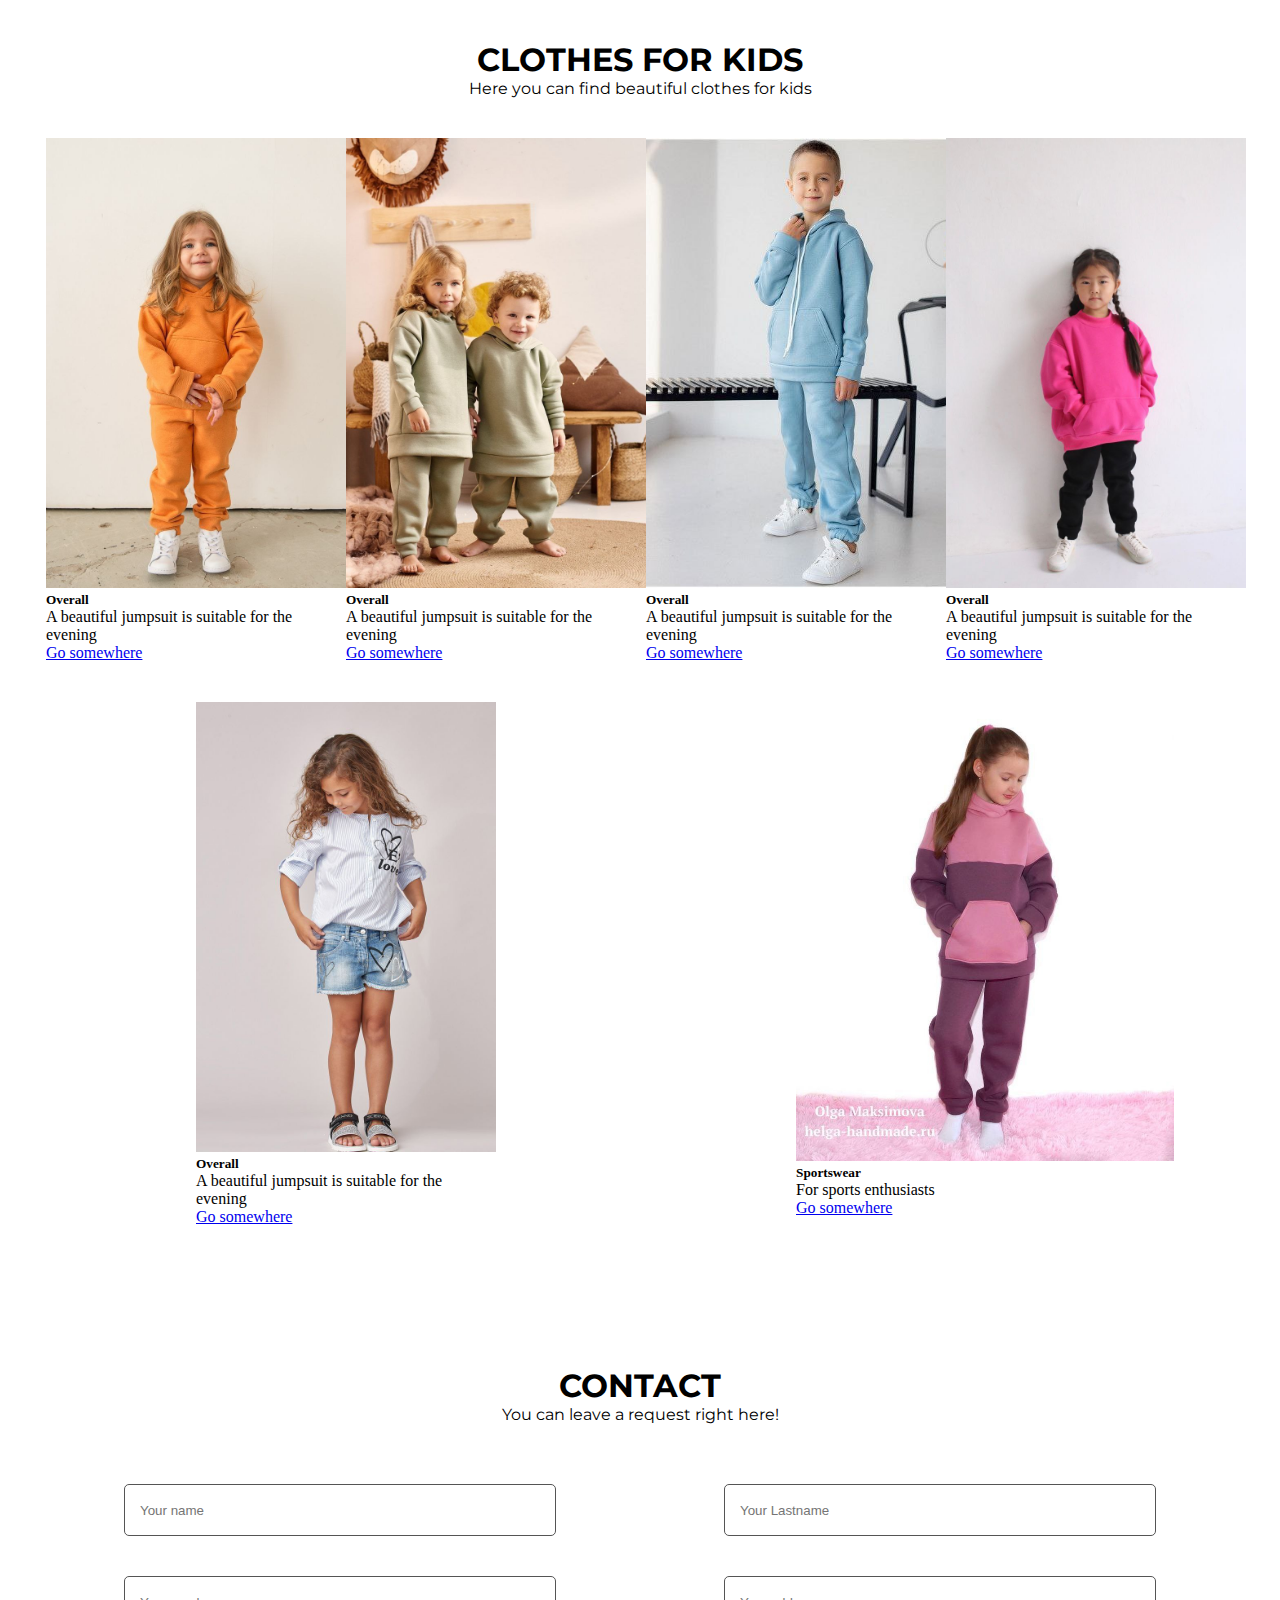
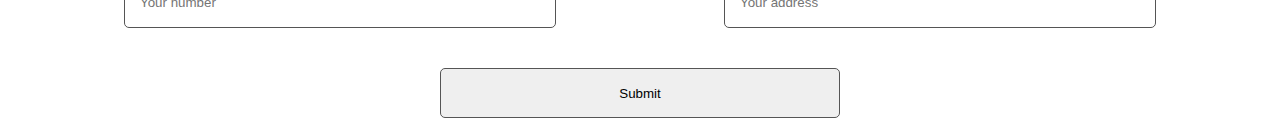
<file: Website/kids.html>
<!DOCTYPE html>
<html lang="en">
<head>
	<meta charset="UTF-8">
	<meta name="viewport" content="width=device-width, initial-scale=1.0">
	<link rel="stylesheet" href="style.css">
	<link href="https://cdn.jsdelivr.net/npm/bootstrap@5.0.2/dist/css/bootstrap.min.css" rel="stylesheet" integrity="sha384-EVSTQN3/azprG1Anm3QDgpJLIm9Nao0Yz1ztcQTwFspd3yD65VohhpuuCOmLASjC" crossorigin="anonymous">
	<title>Clothes for kids</title>
</head>
<body>

	<div class="about_us">
				<h1>Clothes for kids</h1>
				<p>Here you can find beautiful clothes for kids</p>
			</div>
			<div class="container">
			<div class="clothesx">
				<div class="card" style="width: 18rem;">
  <img src="images/детские/спортивные одежды/8da344fb-134d-41d6-ab95-e847f0f6c04a.jfif" class="card-img-top" alt="...">
  <div class="card-body">
    <h5 class="card-title">Overall</h5>
    <p class="card-text">A beautiful jumpsuit is suitable for the evening</p>
    <a href="#" class="btn btn-primary">Go somewhere</a>
  </div>
</div>
<div class="card" style="width: 18rem;">
  <img src="images/детские/спортивные одежды/9a672314-2070-4d71-83c7-008e629458e0.jfif" class="card-img-top" alt="...">
  <div class="card-body">
    <h5 class="card-title">Overall</h5>
    <p class="card-text">A beautiful jumpsuit is suitable for the evening</p>
    <a href="#" class="btn btn-primary">Go somewhere</a>
  </div>
</div>
<div class="card" style="width: 18rem;">
  <img src="images/детские/спортивные одежды/9fa8b338-72ff-4b64-bd61-157c6c4adbbb.jfif" class="card-img-top" alt="...">
  <div class="card-body">
    <h5 class="card-title">Overall</h5>
    <p class="card-text">A beautiful jumpsuit is suitable for the evening</p>
    <a href="#" class="btn btn-primary">Go somewhere</a>
  </div>
</div>
<div class="card" style="width: 18rem;">
  <img src="images/детские/спортивные одежды/fd641371-b135-4fc7-9ffd-0b03619e0886.jfif" class="card-img-top" alt="...">
  <div class="card-body">
    <h5 class="card-title">Overall</h5>
    <p class="card-text">A beautiful jumpsuit is suitable for the evening</p>
    <a href="#" class="btn btn-primary">Go somewhere</a>
  </div>
</div>
<div class="card" style="width: 18rem;">
  <img src="images/детские/спортивные одежды/a7aad3a0-e2e0-4b50-9685-7c492713d014.jfif" class="card-img-top" alt="...">
  <div class="card-body">
    <h5 class="card-title">Overall</h5>
    <p class="card-text">A beautiful jumpsuit is suitable for the evening</p>
    <a href="#" class="btn btn-primary">Go somewhere</a>
  </div>
</div>
<div class="card" style="width: 18rem;">
  <img src="images/детские/спортивные одежды/b80d8f85-3eee-4cae-8cb5-0bfb92cf44f0.jfif" class="card-img-top" alt="...">
  <div class="card-body">
    <h5 class="card-title">Sportswear</h5>
    <p class="card-text">For sports enthusiasts</p>
    <a href="#" class="btn btn-primary">Go somewhere</a>
  </div>
</div>


</div>
<div class="about_us clothes">
				<h1>Contact</h1>
				<p>You can leave a request right here!</p>
			</div>
			<div class="gets">
  <div class="form wow animate__animated animate__lightSpeedInRight">
    <input class="name" type="text" placeholder="Your name">
    <input class="lastname" type="text" placeholder="Your Lastname">
    <input class="subject" type="text" placeholder="Your number">
    <input class="company" type="text" placeholder="Your address">
    <input class="knopka" type="submit">
  </div>
</div>   
	</div>
</div>
 <script src="script.js"></script>
</body>
</html>
</file>
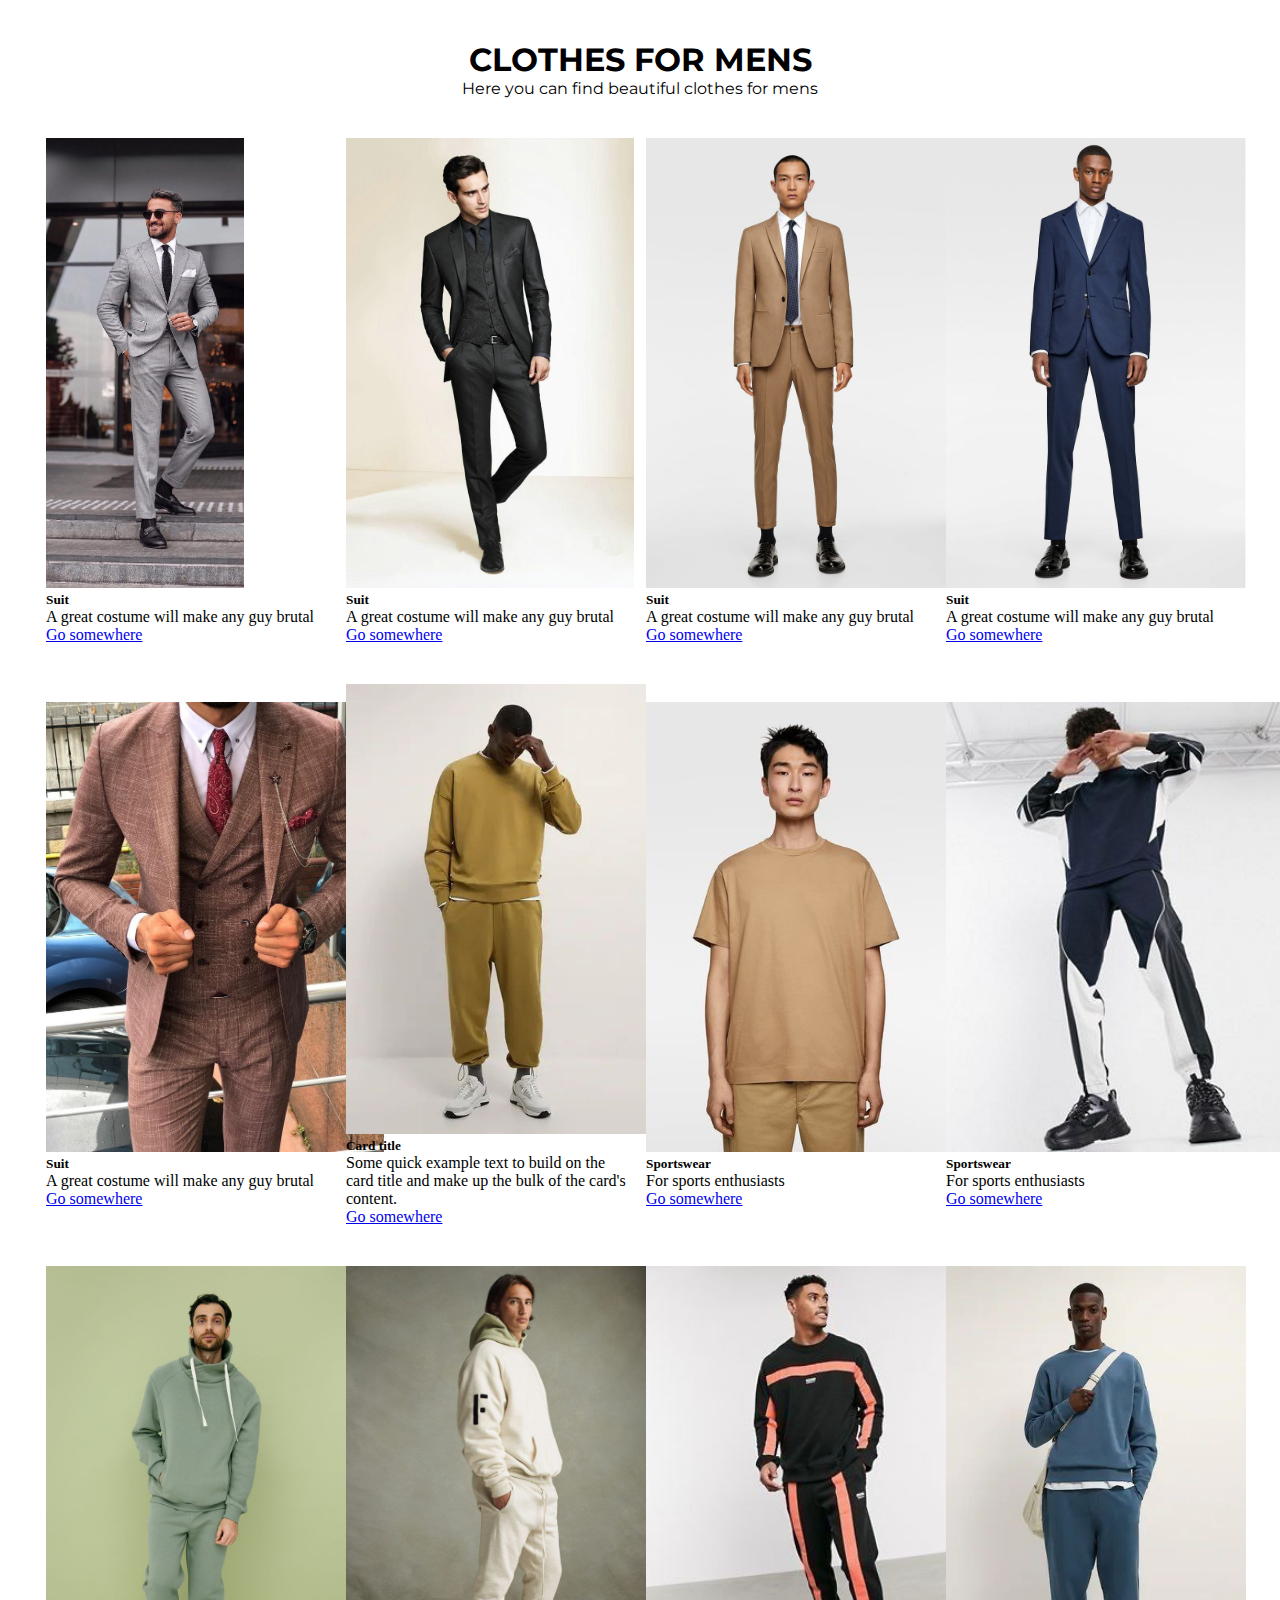
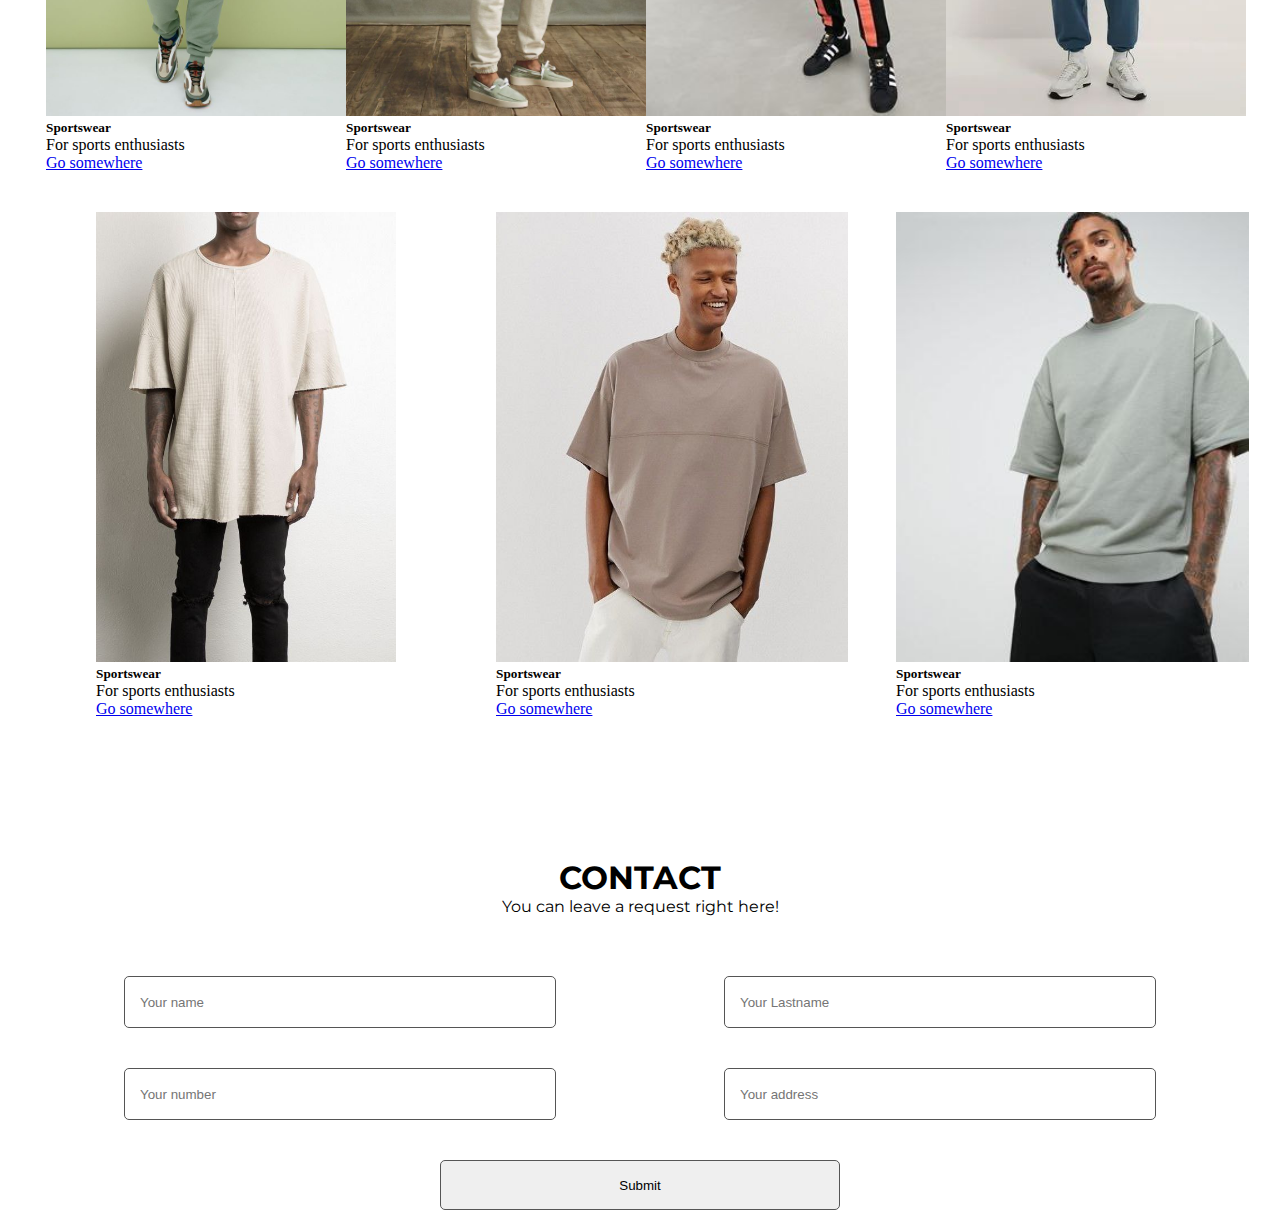
<file: Website/men.html>
<!DOCTYPE html>
<html lang="en">
<head>
	<meta charset="UTF-8">
	<meta name="viewport" content="width=device-width, initial-scale=1.0">
	<link rel="stylesheet" href="style.css">
	<link href="https://cdn.jsdelivr.net/npm/bootstrap@5.0.2/dist/css/bootstrap.min.css" rel="stylesheet" integrity="sha384-EVSTQN3/azprG1Anm3QDgpJLIm9Nao0Yz1ztcQTwFspd3yD65VohhpuuCOmLASjC" crossorigin="anonymous">
	<title>Clothes for mens</title>
</head>
<body>

	<div class="about_us">
				<h1>Clothes for mens</h1>
				<p>Here you can find beautiful clothes for mens</p>
			</div>
			<div class="container">
			<div class="clothesx">
				<div class="card" style="width: 18rem;">
  <img src="images/мужские/костюмы/244e1ac7-50e2-43ff-bb13-acd09cfdc7b0.jfif" class="card-img-top" alt="...">
  <div class="card-body">
    <h5 class="card-title">Suit</h5>
    <p class="card-text">A great costume will make any guy brutal</p>
    <a href="#" class="btn btn-primary">Go somewhere</a>
  </div>
</div>
<div class="card" style="width: 18rem;">
  <img src="images/мужские/костюмы/0909869d-febb-4d62-bea7-2cd7ee5a584a.jfif" class="card-img-top" alt="...">
  <div class="card-body">
    <h5 class="card-title">Suit</h5>
    <p class="card-text">A great costume will make any guy brutal</p>
    <a href="#" class="btn btn-primary">Go somewhere</a>
  </div>
</div>
<div class="card" style="width: 18rem;">
  <img src="images/мужские/костюмы/костюм1.jfif" class="card-img-top" alt="...">
  <div class="card-body">
    <h5 class="card-title">Suit</h5>
    <p class="card-text">A great costume will make any guy brutal</p>
    <a href="#" class="btn btn-primary">Go somewhere</a>
  </div>
</div>
<div class="card" style="width: 18rem;">
  <img src="images/мужские/костюмы/костюм2.jfif" class="card-img-top" alt="...">
  <div class="card-body">
    <h5 class="card-title">Suit</h5>
    <p class="card-text">A great costume will make any guy brutal</p>
    <a href="#" class="btn btn-primary">Go somewhere</a>
  </div>
</div>
<div class="card" style="width: 18rem;">
  <img src="images/мужские/костюмы/костюм4.jfif" class="card-img-top" alt="...">
  <div class="card-body">
   <h5 class="card-title">Suit</h5>
    <p class="card-text">A great costume will make any guy brutal</p>
    <a href="#" class="btn btn-primary">Go somewhere</a>
  </div>
</div>
<div class="card" style="width: 18rem;">
  <img src="images/мужские/спортивные одежды/0d257793-0a63-4524-8add-ebaac747b211.jfif" class="card-img-top" alt="...">
  <div class="card-body">
    <h5 class="card-title">Card title</h5>
    <p class="card-text">Some quick example text to build on the card title and make up the bulk of the card's content.</p>
    <a href="#" class="btn btn-primary">Go somewhere</a>
  </div>
</div>
<div class="card" style="width: 18rem;">
  <img src="images/мужские/спортивные одежды/футболка5.jfif" class="card-img-top" alt="...">
  <div class="card-body">
    <h5 class="card-title">Sportswear</h5>
    <p class="card-text">For sports enthusiasts</p>
    <a href="#" class="btn btn-primary">Go somewhere</a>
  </div>
</div>
<div class="card" style="width: 18rem;">
  <img src="images/мужские/спортивные одежды/3f52f716-8278-4053-a66f-eb0ba54b5cf3.jfif" class="card-img-top" alt="...">
  <div class="card-body">
    <h5 class="card-title">Sportswear</h5>
    <p class="card-text">For sports enthusiasts</p>
    <a href="#" class="btn btn-primary">Go somewhere</a>
  </div>
</div>
<div class="card" style="width: 18rem;">
  <img src="images/мужские/спортивные одежды/4ee3c092-bbd2-41c6-8289-136e4775aa70.jfif" class="card-img-top" alt="...">
  <div class="card-body">
   <h5 class="card-title">Sportswear</h5>
    <p class="card-text">For sports enthusiasts</p>
    <a href="#" class="btn btn-primary">Go somewhere</a>
  </div>
</div>
<div class="card" style="width: 18rem;">
  <img src="images/мужские/спортивные одежды/e8057d89-6d2c-48ae-a78e-03ffda960165.jfif" class="card-img-top" alt="...">
  <div class="card-body">
    <h5 class="card-title">Sportswear</h5>
    <p class="card-text">For sports enthusiasts</p>
    <a href="#" class="btn btn-primary">Go somewhere</a>
  </div>
</div>
<div class="card" style="width: 18rem;">
  <img src="images/мужские/спортивные одежды/ef8f9046-a62e-425d-8126-0813ca7efc5e.jfif" class="card-img-top" alt="...">
  <div class="card-body">
    <h5 class="card-title">Sportswear</h5>
    <p class="card-text">For sports enthusiasts</p>
    <a href="#" class="btn btn-primary">Go somewhere</a>
  </div>
</div>
<div class="card" style="width: 18rem;">
  <img src="images/мужские/спортивные одежды/костюм3.jfif" class="card-img-top" alt="...">
  <div class="card-body">
    <h5 class="card-title">Sportswear</h5>
    <p class="card-text">For sports enthusiasts</p>
    <a href="#" class="btn btn-primary">Go somewhere</a>
  </div>
</div>
<div class="card" style="width: 18rem;">
  <img src="images/мужские/футболка/футболка1.jfif" class="card-img-top" alt="...">
  <div class="card-body">
    <h5 class="card-title">Sportswear</h5>
    <p class="card-text">For sports enthusiasts</p>
    <a href="#" class="btn btn-primary">Go somewhere</a>
  </div>
</div>
<div class="card" style="width: 18rem;">
  <img src="images/мужские/футболка/футболка2.jfif" class="card-img-top" alt="...">
  <div class="card-body">
   <h5 class="card-title">Sportswear</h5>
    <p class="card-text">For sports enthusiasts</p>
    <a href="#" class="btn btn-primary">Go somewhere</a>
  </div>
</div>
<div class="card" style="width: 18rem;">
  <img src="images/мужские/футболка/футболка3.jfif" class="card-img-top" alt="...">
  <div class="card-body">
    <h5 class="card-title">Sportswear</h5>
    <p class="card-text">For sports enthusiasts</p>
    <a href="#" class="btn btn-primary">Go somewhere</a>
  </div>
</div>
</div>
<div class="about_us clothes">
				<h1>Contact</h1>
				<p>You can leave a request right here!</p>
			</div>
			<div class="gets">
  <div class="form wow animate__animated animate__lightSpeedInRight">
    <input class="name" type="text" placeholder="Your name">
    <input class="lastname" type="text" placeholder="Your Lastname">
    <input class="subject" type="text" placeholder="Your number">
    <input class="company" type="text" placeholder="Your address">
    <input class="knopka" type="submit">
  </div>
</div>   
	</div>
</div>
<script src="script.js"></script>
</body>
</html>
</file>
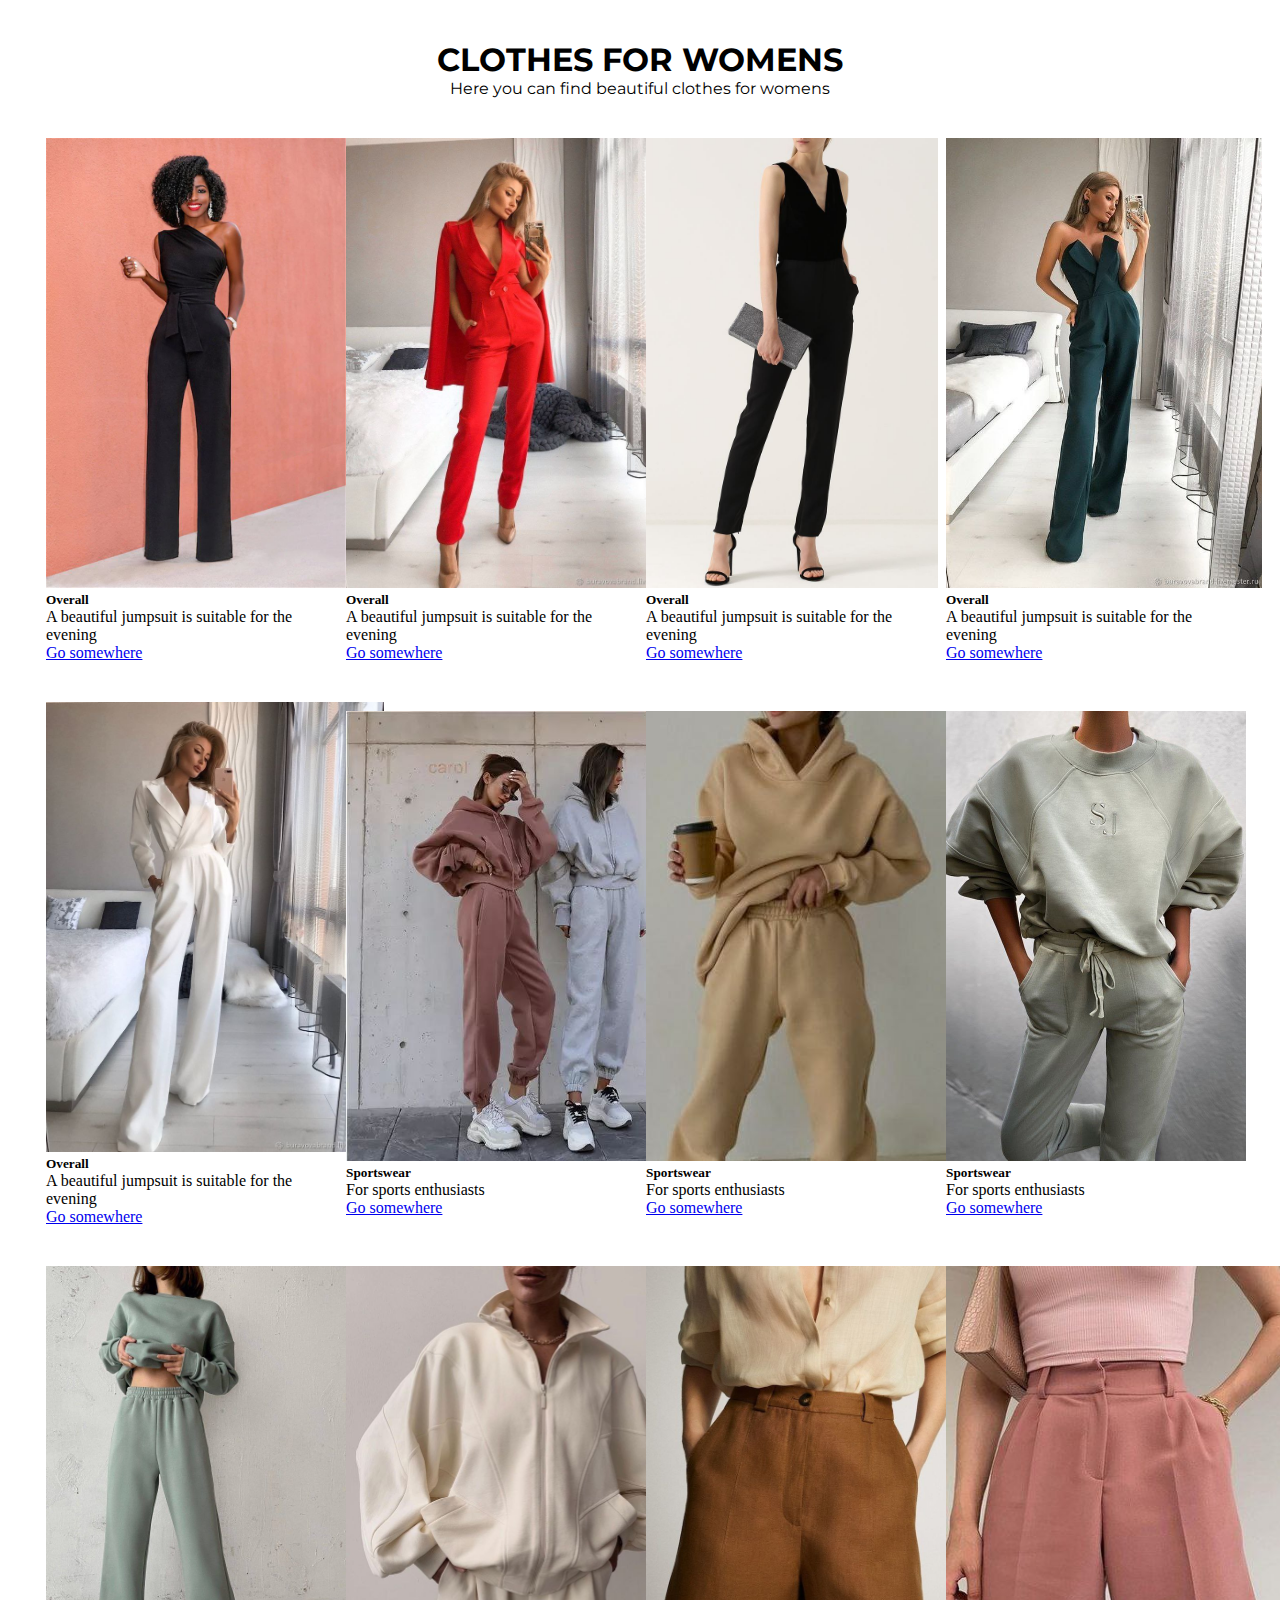
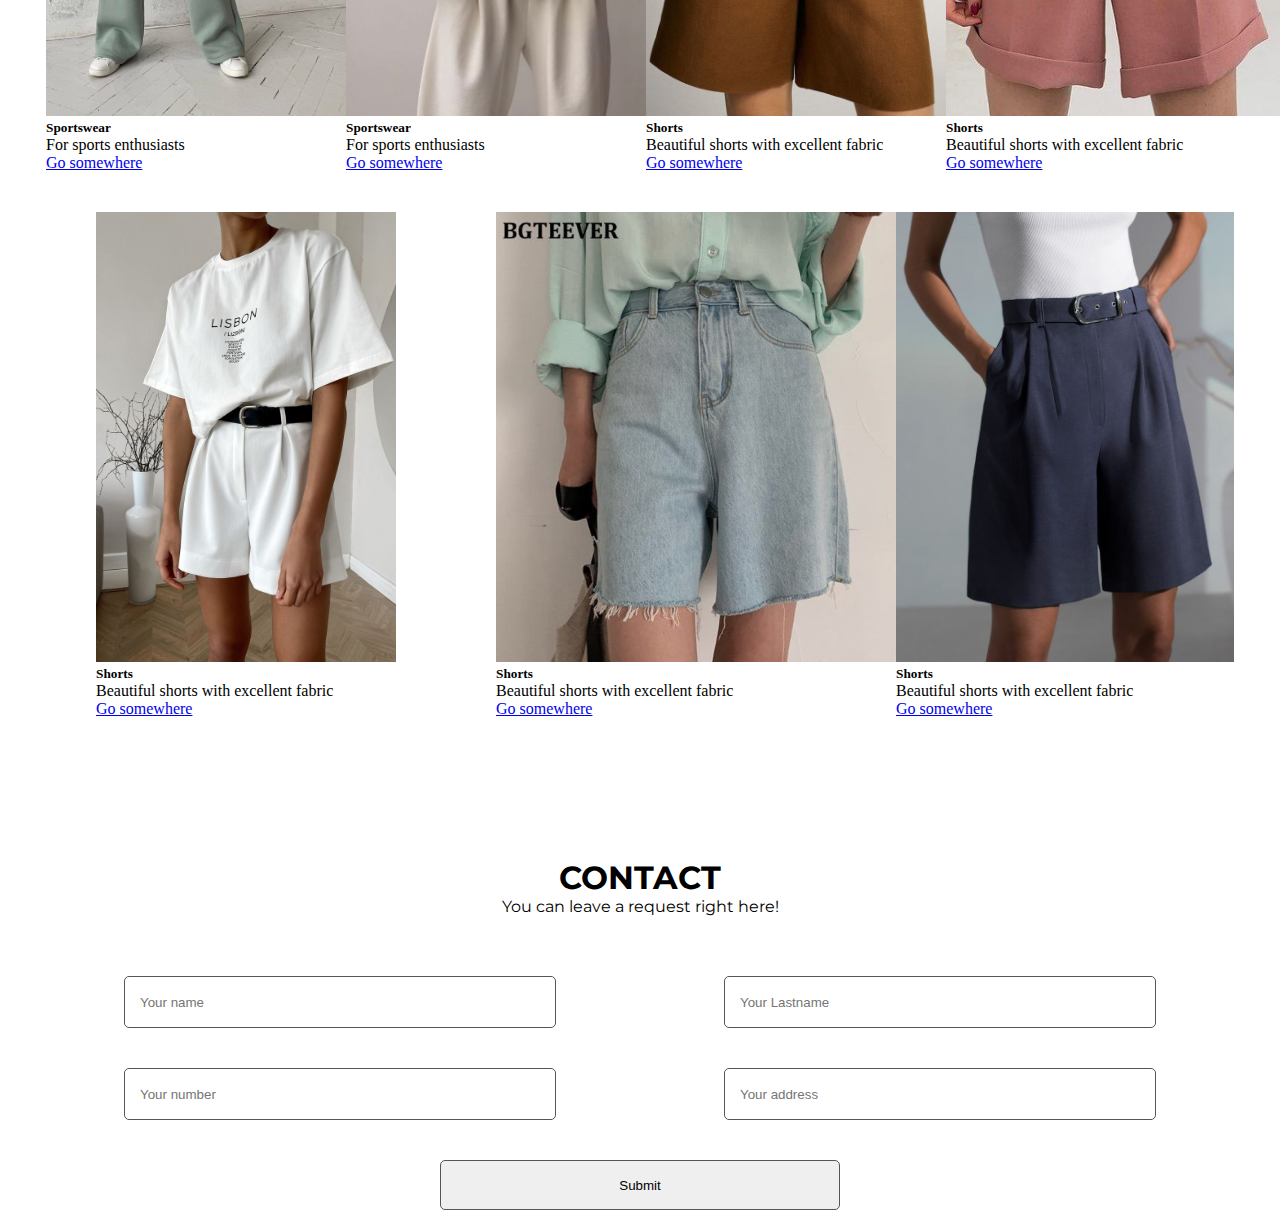
<file: Website/women.html>
<!DOCTYPE html>
<html lang="en">
<head>
	<meta charset="UTF-8">
	<meta name="viewport" content="width=device-width, initial-scale=1.0">
	<link rel="stylesheet" href="style.css">
	<link href="https://cdn.jsdelivr.net/npm/bootstrap@5.0.2/dist/css/bootstrap.min.css" rel="stylesheet" integrity="sha384-EVSTQN3/azprG1Anm3QDgpJLIm9Nao0Yz1ztcQTwFspd3yD65VohhpuuCOmLASjC" crossorigin="anonymous">
	<title>Clothes for womens</title>
</head>
<body>

	<div class="about_us">
				<h1>Clothes for womens</h1>
				<p>Here you can find beautiful clothes for womens</p>
			</div>
			<div class="container">
			<div class="clothesx">
				<div class="card" style="width: 18rem;">
  <img src="images/женские/комбинезоны/2c7c92b3-0887-412f-92e5-96edb374f125.jfif" class="card-img-top" alt="...">
  <div class="card-body">
    <h5 class="card-title">Overall</h5>
    <p class="card-text">A beautiful jumpsuit is suitable for the evening</p>
    <a href="#" class="btn btn-primary">Go somewhere</a>
  </div>
</div>
<div class="card" style="width: 18rem;">
  <img src="images/женские/комбинезоны/4523f9d9-84b3-46df-beff-e8609f774e05.jfif" class="card-img-top" alt="...">
  <div class="card-body">
    <h5 class="card-title">Overall</h5>
    <p class="card-text">A beautiful jumpsuit is suitable for the evening</p>
    <a href="#" class="btn btn-primary">Go somewhere</a>
  </div>
</div>
<div class="card" style="width: 18rem;">
  <img src="images/женские/комбинезоны/ad9a2674-f944-4208-a1dd-12eeb666dd1e.jfif" class="card-img-top" alt="...">
  <div class="card-body">
    <h5 class="card-title">Overall</h5>
    <p class="card-text">A beautiful jumpsuit is suitable for the evening</p>
    <a href="#" class="btn btn-primary">Go somewhere</a>
  </div>
</div>
<div class="card" style="width: 18rem;">
  <img src="images/женские/комбинезоны/c29f9886-5f26-435d-b02d-6ab4a2571caf.jfif" class="card-img-top" alt="...">
  <div class="card-body">
    <h5 class="card-title">Overall</h5>
    <p class="card-text">A beautiful jumpsuit is suitable for the evening</p>
    <a href="#" class="btn btn-primary">Go somewhere</a>
  </div>
</div>
<div class="card" style="width: 18rem;">
  <img src="images/женские/комбинезоны/fb3c28a8-e6e9-4cbd-a36d-d0dcf6df8b01.jfif" class="card-img-top" alt="...">
  <div class="card-body">
    <h5 class="card-title">Overall</h5>
    <p class="card-text">A beautiful jumpsuit is suitable for the evening</p>
    <a href="#" class="btn btn-primary">Go somewhere</a>
  </div>
</div>
<div class="card" style="width: 18rem;">
  <img src="images/женские/спортивные одежды/25b4fb2d-cc10-4c53-9c62-bed005045b72.jfif" class="card-img-top" alt="...">
  <div class="card-body">
    <h5 class="card-title">Sportswear</h5>
    <p class="card-text">For sports enthusiasts</p>
    <a href="#" class="btn btn-primary">Go somewhere</a>
  </div>
</div>
<div class="card" style="width: 18rem;">
  <img src="images/женские/спортивные одежды/a60f04e6-d6a5-47c5-8839-a85874384224.jfif" class="card-img-top" alt="...">
  <div class="card-body">
    <h5 class="card-title">Sportswear</h5>
    <p class="card-text">For sports enthusiasts</p>
    <a href="#" class="btn btn-primary">Go somewhere</a>
  </div>
</div>
<div class="card" style="width: 18rem;">
  <img src="images/женские/спортивные одежды/bca8bc37-4d8d-4f10-b107-e5c2815f5a0a.jfif" class="card-img-top" alt="...">
  <div class="card-body">
    <h5 class="card-title">Sportswear</h5>
    <p class="card-text">For sports enthusiasts</p>
    <a href="#" class="btn btn-primary">Go somewhere</a>
  </div>
</div>
<div class="card" style="width: 18rem;">
  <img src="images/женские/спортивные одежды/d80fb9ab-e77f-4a81-9495-fa916d907c1a.jfif" class="card-img-top" alt="...">
  <div class="card-body">
    <h5 class="card-title">Sportswear</h5>
    <p class="card-text">For sports enthusiasts</p>
    <a href="#" class="btn btn-primary">Go somewhere</a>
  </div>
</div>
<div class="card" style="width: 18rem;">
  <img src="images/женские/спортивные одежды/e8eadd55-5b67-4cfe-9515-4a9993ffbcf9.jfif" class="card-img-top" alt="...">
  <div class="card-body">
    <h5 class="card-title">Sportswear</h5>
    <p class="card-text">For sports enthusiasts</p>
    <a href="#" class="btn btn-primary">Go somewhere</a>
  </div>
</div>
<div class="card" style="width: 18rem;">
  <img src="images/женские/шорты/0d3191ac-55c5-459c-9d2f-977204b3633c.jfif" class="card-img-top" alt="...">
  <div class="card-body">
    <h5 class="card-title">Shorts</h5>
    <p class="card-text">Beautiful shorts with excellent fabric</p>
    <a href="#" class="btn btn-primary">Go somewhere</a>
  </div>
</div>
<div class="card" style="width: 18rem;">
  <img src="images/женские/шорты/4b81d62c-4f86-452e-9069-490a6a63d015.jfif" class="card-img-top" alt="...">
  <div class="card-body">
   <h5 class="card-title">Shorts</h5>
    <p class="card-text">Beautiful shorts with excellent fabric</p>
    <a href="#" class="btn btn-primary">Go somewhere</a>
  </div>
</div>
<div class="card" style="width: 18rem;">
  <img src="images/женские/шорты/8a8e2fbd-feda-4763-82ad-87f87f6c23d2.jfif" class="card-img-top" alt="...">
  <div class="card-body">
    <h5 class="card-title">Shorts</h5>
    <p class="card-text">Beautiful shorts with excellent fabric</p>
    <a href="#" class="btn btn-primary">Go somewhere</a>
  </div>
</div>
<div class="card" style="width: 18rem;">
  <img src="images/женские/шорты/184a6223-39d5-4946-a7e0-3970ac2c3e23.jfif" class="card-img-top" alt="...">
  <div class="card-body">
    <h5 class="card-title">Shorts</h5>
    <p class="card-text">Beautiful shorts with excellent fabric</p>
    <a href="#" class="btn btn-primary">Go somewhere</a>
  </div>
</div>
<div class="card" style="width: 18rem;">
  <img src="images/женские/шорты/900efe97-b7fc-4bad-86b2-bd97591c844d.jfif" class="card-img-top" alt="...">
  <div class="card-body">
    <h5 class="card-title">Shorts</h5>
    <p class="card-text">Beautiful shorts with excellent fabric</p>
    <a href="#" class="btn btn-primary">Go somewhere</a>
  </div>
</div>
</div>
<div class="about_us clothes">
				<h1>Contact</h1>
				<p>You can leave a request right here!</p>
			</div>
			<div class="gets">
  <div class="form wow animate__animated animate__lightSpeedInRight">
    <input class="name" type="text" placeholder="Your name">
    <input class="lastname" type="text" placeholder="Your Lastname">
    <input class="subject" type="text" placeholder="Your number">
    <input class="company" type="text" placeholder="Your address">
    <input class="knopka" type="submit">
  </div>
</div>   
	</div>
</div>
<script src="script.js"></script>
</body>
</html>
</file>
<file: Website/style.css>
@import url('https://fonts.googleapis.com/css2?family=Montserrat:ital,wght@0,400;0,800;1,300;1,500;1,700&display=swap');
* {
	margin: 0;
	padding: 0;
}
.container {
	width: 1200px;
	margin: 0 auto;
	/*border:1px solid red;*/
}
.block1 {
	padding: 5px;
}
.block1_btn {
	display: flex;
	align-items: center;
	justify-content: space-between;
}
.logo {
	font-family: 'Montserrat', sans-serif;
}
.logo a {
	text-transform: uppercase;
	text-decoration: none;
	color:black;
	font-weight: 700;
}
.logo a:hover {
	color:black;
}
.block1 ul {
	margin-top: 10px;
	font-family: 'Montserrat', sans-serif;
	width: 500px;
	display: flex;
	align-items: center;
	justify-content: space-around;
    font-weight: 400;
}
.block1 ul li {
	list-style-type: none;
} 
.block1 ul a {
	text-decoration: none;
	color:black;
}
.block1 ul a:hover {
	color:#ffcc00;
	transition: linear 0.3s;
}
.block2{
background-image: url('./images/a8902898-738f-4c8d-ac7a-7b0f8703137b.png');
background-repeat: no-repeat;
background-size: 100%;
min-height: 600px;
  background-attachment: fixed;
  background-position: center;
  background-repeat: no-repeat;
  background-size: cover;
}
.block2_txt {
	text-align: center;
	height: 600px;
	display: flex;
	flex-direction: column;
	align-items: center;
	justify-content: center;
}
.block2_txt h1 {
	color:white;
	text-transform: uppercase;
	font-family: 'Montserrat', sans-serif;
	font-weight: 700;
}
.block2_txt p {
	color:white;
	font-size: 15px;
	font-family: 'Montserrat', sans-serif;
}
.block2_txt a {
	margin-top: 20px;
	width:100px;
	padding: 10px;
	border: 1px solid white;
    text-align: center;
    border-radius: 5px;
    text-decoration: none;
    color:white;
    font-family: 'Montserrat', sans-serif;
    font-weight: 400;
} 
.block2_txt a:hover {
	background-color: white;
	color:black;
	font-weight: 700;
}
.about_us {
	display: flex;
	flex-direction: column;
	align-items: center;
	justify-content: center;
	margin-top: 40px;
	font-family: 'Montserrat', sans-serif;
	text-align: center;
}
.about_us h1 {
	font-weight: 700;
	text-transform: uppercase;
}
.about_us_atelier {
   margin-top: 10px;
   display: flex;
   align-items: center;
   justify-content: space-around;	
}
.about_us_atelier p {
	font-size: 20px;
	margin-left: 20px;
	font-family: 'Montserrat', sans-serif;
}
.block4 {
	padding-top: 100px;
	padding-bottom:100px; 
}
.services {
	margin-top: 30px;
	display: flex;
	flex-wrap: wrap;
	align-items: center;
	justify-content: space-around;
}
.services img {
	width: 300px;
}
.service a {
	display: block; 
	position: relative; 
}

.service a:after { 
	content: 'Clothing repair';
	display: flex;
	align-items: center;
	justify-content: center;
	color:white;
	font-family: 'Montserrat', sans-serif;
	font-size: 25px; 
	position: absolute; 
	top: 0; 
	left: 0; 
	right: 0; 
	bottom: 0; 
	background: rgba(0,0,0,.5);  
	opacity: 0; 
}

.service a:before { 
	content: ''; 
	position: absolute; 
	top: 0; 
	left: 0; 
	right: 0; 
	bottom: 0; 
	background: url(icon-path); 
	opacity: 0; 
}

.service a:hover:before,
.service a:hover:after { 
	opacity: 1; 
}
.service1 a {
	display: block; 
	position: relative; 
}

.service1 a:after { 
	content: 'Tailoring of womens clothing';
	display: flex;
	align-items: center;
	justify-content: center;
	color:white;
	font-size: 25px;
	text-align: center;
	font-family: 'Montserrat', sans-serif; 
	position: absolute; 
	top: 0; 
	left: 0; 
	right: 0; 
	bottom: 0; 
	background: rgba(0,0,0,.5);  
	opacity: 0; 
}

.service1 a:before { 
	content: ''; 
	position: absolute; 
	top: 0; 
	left: 0; 
	right: 0; 
	bottom: 0; 
	background: url(icon-path); 
	opacity: 0; 
}

.service1 a:hover:before,
.service1 a:hover:after { 
	opacity: 1; 
}
.service2 a {
	display: block; 
	position: relative; 
}

.service2 a:after { 
	content: 'Fitting mens clothing';
	display: flex;
	align-items: center;
	justify-content: center;
	color:white;
	font-size: 25px;
	font-family: 'Montserrat', sans-serif; 
	position: absolute; 
	top: 0; 
	left: 0; 
	right: 0; 
	bottom: 0; 
	background: rgba(0,0,0,.5);  
	opacity: 0; 
}

.service2 a:before { 
	content: ''; 
	position: absolute; 
	top: 0; 
	left: 0; 
	right: 0; 
	bottom: 0; 
	background: url(icon-path); 
	opacity: 0; 
}

.service2 a:hover:before,
.service2 a:hover:after { 
	opacity: 1; 
}
.service_txt {
	margin-top: 40px;
	display: flex;
	flex-direction: column;
	align-items: center;
	justify-content: center;
	font-size:25px;
	text-align: center;
	font-family: 'Montserrat', sans-serif;
}
.block5 {
	padding-top: 10px;
	padding-bottom: 100px;
}
.caprice {
	display: flex;
	align-items: center;
	justify-content: space-around;
}
.gas {
	height: 400px;
	width:300px;
	margin-top: 40px;
	display: flex;
	flex-direction: column;
	align-items: center;
	justify-content:space-around;
	text-align: center;
	border-radius: 10px;
	background-color: rgba(0,0,0,0.04);
	box-shadow: 0 0 10px rgba(0,0,0,0.5);
	cursor: pointer;
}
.gas h1 {
	text-transform:uppercase;
	font-size: 25px;
}
.gas a {
	background-color: blue;
	padding: 10px;
	border-radius: 10px;
	width:150px;
	color:white;
	text-decoration: none;
}
.gas a:hover {
	color:white;
}
.block6 {
	padding-bottom: 100px;
}
.block7 {
	padding-bottom: 100px;
}
.gets {
margin-top:20px;
padding-bottom: 20px;
}
.form {
	display: flex;
	flex-wrap: wrap;
	align-items: center;
	justify-content: space-around;
}
.form input {
	margin-top: 40px;
	width: 400px;
	height: 50px;
	border:none;
	border:1px solid #555;
	border-radius:5px;
	padding-left:15px;
	padding-right:15px; 	
}
.knopka {
	cursor: pointer;
}
.clothesx {
	display: flex;
	flex-wrap: wrap;
	align-items: center;
	justify-content: space-around;
	padding-bottom: 100px;
}
.card {
	margin-top: 40px;
}
.mazga {
	width: 100px;
	display: none;
}
.clothesx img {
	height: 450px;
}
.block1_btn .mainstream {
	display: block;
}
</file>
